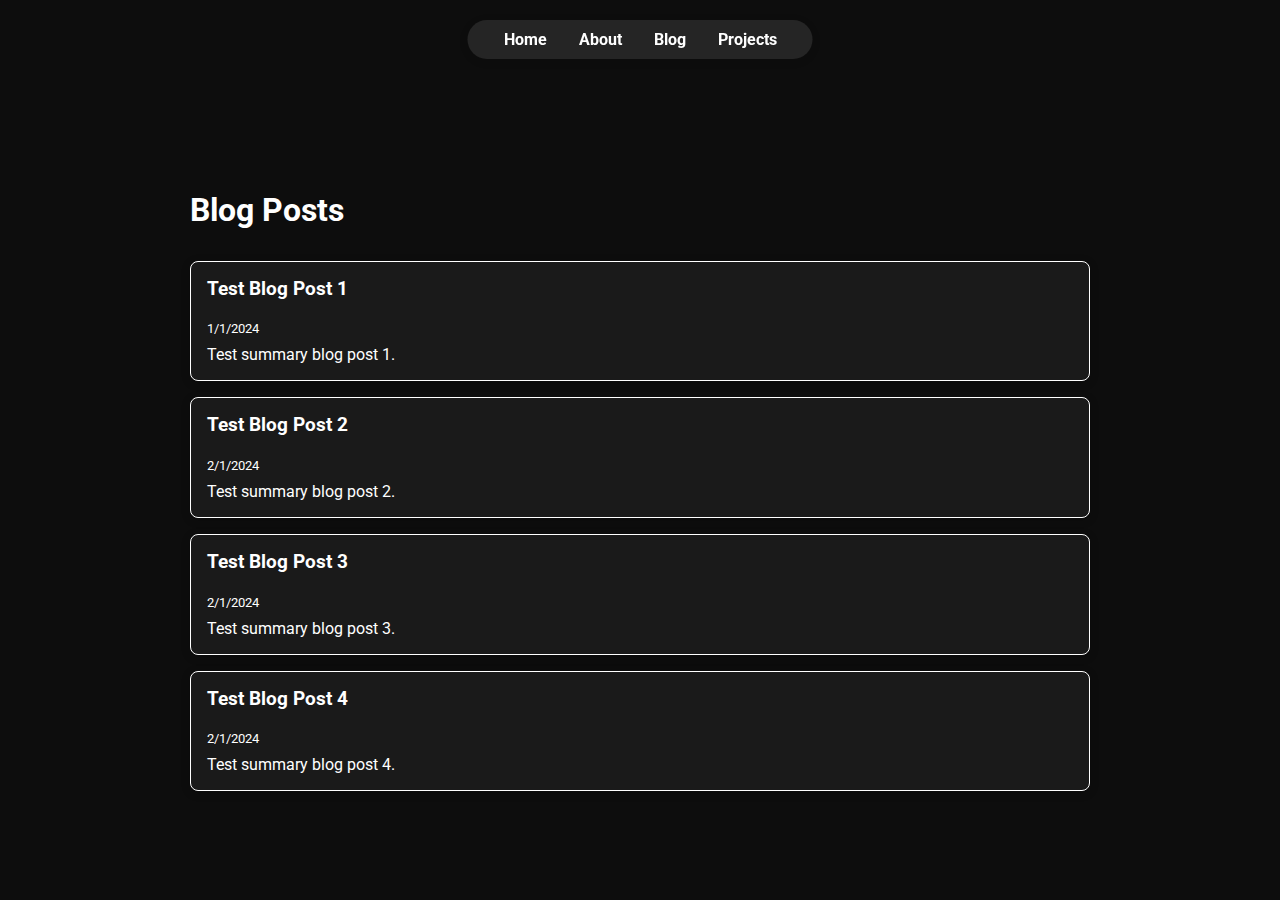
<file: blog/index.html>
<!DOCTYPE html>
<html lang="en">
<head>
    <meta charset="UTF-8">
    <meta name="viewport" content="width=device-width, initial-scale=1.0">
    <title>Blog - Chandler Brown's Portfolio</title>
    <link rel="stylesheet" href="https://cdnjs.cloudflare.com/ajax/libs/font-awesome/5.15.3/css/all.min.css">
    <link href="https://fonts.googleapis.com/css2?family=Roboto:wght@400;700&display=swap" rel="stylesheet">
    <link rel="stylesheet" href="../css/styles.css">
</head>
<body>
    <header>
        <nav class="navbar">
            <ul>
                <li><a href="../index.html#home">Home</a></li>
                <li><a href="../index.html#about">About</a></li>
                <li><a href="index.html">Blog</a></li>
                <li><a href="../index.html#projects">Projects</a></li>
            </ul>
        </nav>
    </header>
    <main>
        <section class="content-section">
            <div class="container">
                <h2>Blog Posts</h2>
                <div class="vertical-card-container" id="blog-posts">
                    <!-- Blog posts will be injected here -->
                </div>
            </div>
        </section>
    </main>
    <script src="../js/scripts.js"></script>
</body>
</html>
</file>
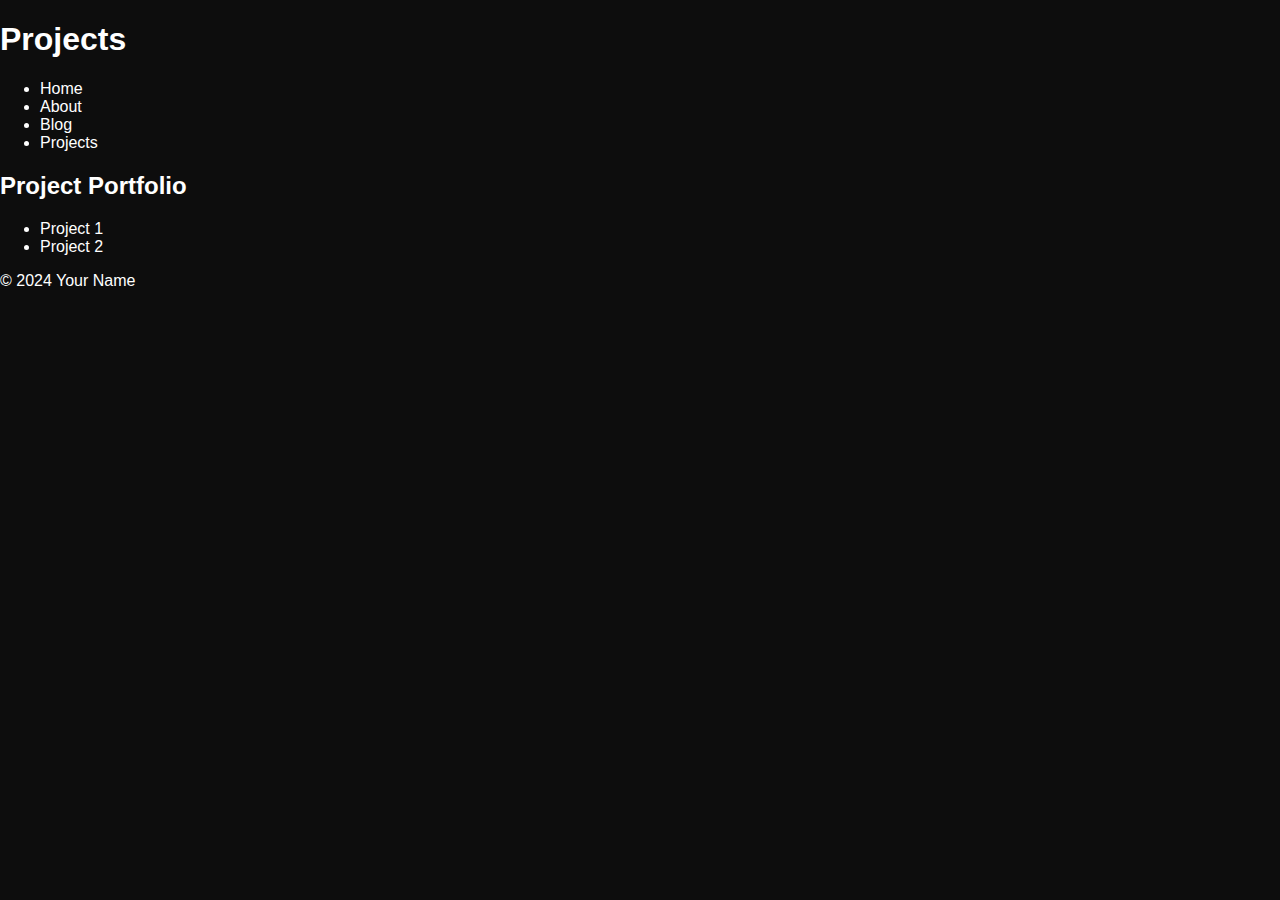
<file: projects/index.html>
<!DOCTYPE html>
<html lang="en">
<head>
    <meta charset="UTF-8">
    <meta name="viewport" content="width=device-width, initial-scale=1.0">
    <title>Projects - My Portfolio</title>
    <link rel="stylesheet" href="../css/styles.css">
</head>
<body>
    <header>
        <h1>Projects</h1>
        <nav>
            <ul>
                <li><a href="../index.html">Home</a></li>
                <li><a href="../about.html">About</a></li>
                <li><a href="../blog/index.html">Blog</a></li>
                <li><a href="index.html">Projects</a></li>
            </ul>
        </nav>
    </header>
    <main>
        <section>
            <h2>Project Portfolio</h2>
            <ul>
                <li><a href="project1.html">Project 1</a></li>
                <li><a href="project2.html">Project 2</a></li>
            </ul>
        </section>
    </main>
    <footer>
        <p>&copy; 2024 Your Name</p>
    </footer>
    <script src="../js/scripts.js"></script>
</body>
</html>
</file>
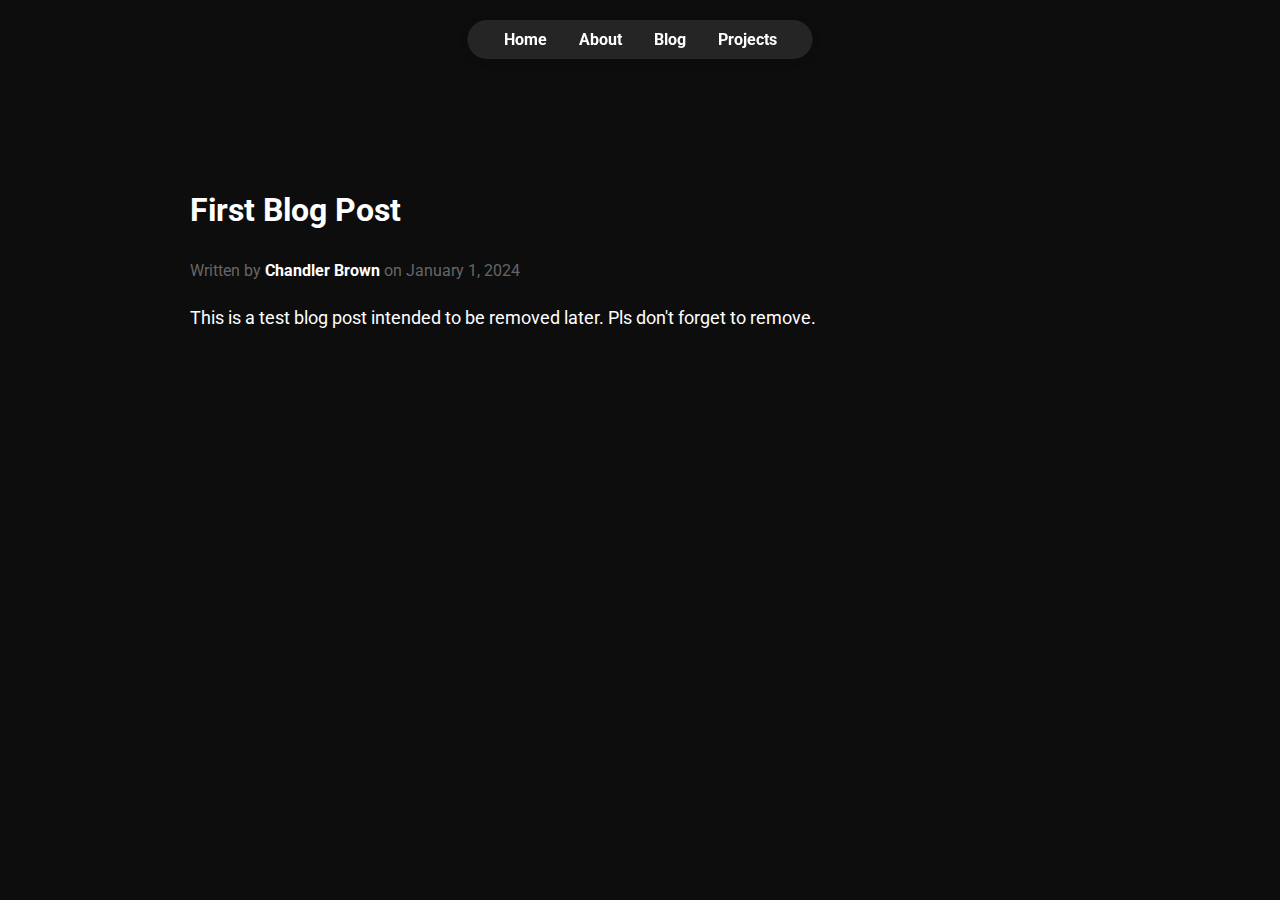
<file: blog/post1.html>
<!DOCTYPE html>
<html lang="en">
<head>
    <meta charset="UTF-8">
    <meta name="viewport" content="width=device-width, initial-scale=1.0">
    <title>First Blog Post - Chandler Brown's Portfolio</title>
    <link rel="stylesheet" href="https://cdnjs.cloudflare.com/ajax/libs/font-awesome/5.15.3/css/all.min.css">
    <link href="https://fonts.googleapis.com/css2?family=Roboto:wght@400;700&display=swap" rel="stylesheet">
    <link rel="stylesheet" href="../css/styles.css">
</head>
<body>
    <header>
        <nav class="navbar">
            <ul>
                <li><a href="../index.html#home">Home</a></li>
                <li><a href="../index.html#about">About</a></li>
                <li><a href="index.html">Blog</a></li>
                <li><a href="../index.html#projects">Projects</a></li>
            </ul>
        </nav>
    </header>
    <main>
        <section class="content-section">
            <div class="container">
                <h2 class="blog-title">First Blog Post</h2>
                <p class="blog-info">
                    Written by <span class="author">Chandler Brown</span> on <time datetime="2024-01-01">January 1, 2024</time>
                </p>
                <article>
                    <p>This is a test blog post intended to be removed later. Pls don't forget to remove.</p>
                </article>
            </div>
        </section>
    </main>
    <script src="../js/scripts.js"></script>
</body>
</html>
</file>
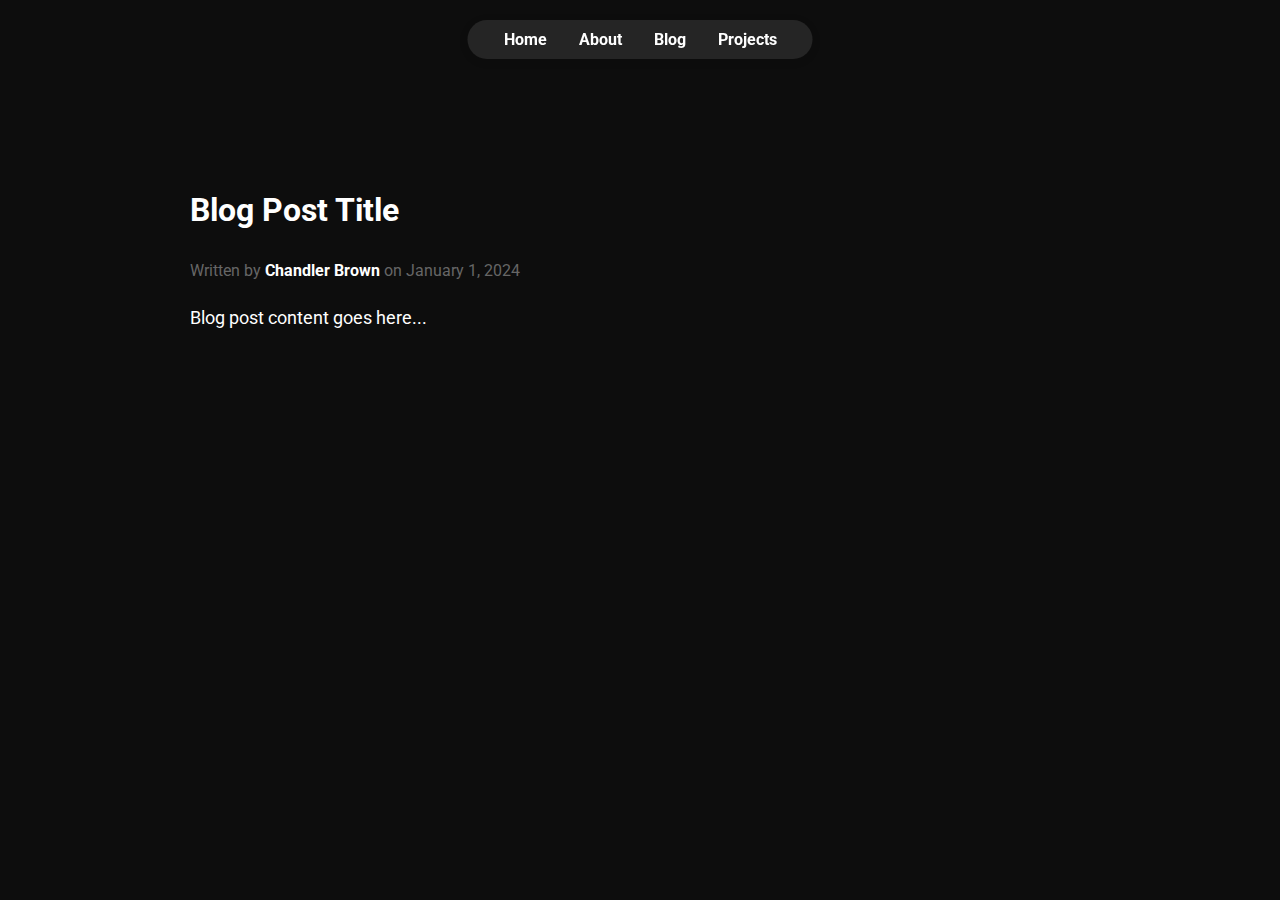
<file: blog/template.html>
<!DOCTYPE html>
<html lang="en">
<head>
    <meta charset="UTF-8">
    <meta name="viewport" content="width=device-width, initial-scale=1.0">
    <title>Blog Post Title - Chandler Brown's Portfolio</title>
    <link rel="stylesheet" href="https://cdnjs.cloudflare.com/ajax/libs/font-awesome/5.15.3/css/all.min.css">
    <link href="https://fonts.googleapis.com/css2?family=Roboto:wght@400;700&display=swap" rel="stylesheet">
    <link rel="stylesheet" href="../css/styles.css">
</head>
<body>
    <header>
        <nav class="navbar">
            <ul>
                <li><a href="../index.html#home">Home</a></li>
                <li><a href="../index.html#about">About</a></li>
                <li><a href="index.html">Blog</a></li>
                <li><a href="../index.html#projects">Projects</a></li>
            </ul>
        </nav>
    </header>
    <main>
        <section class="content-section">
            <div class="container">
                <h2 class="blog-title">Blog Post Title</h2>
                <p class="blog-info">
                    Written by <span class="author">Chandler Brown</span> on <time datetime="2024-01-01">January 1, 2024</time>
                </p>
                <article>
                    <p>Blog post content goes here...</p>
                    <!-- Add more paragraphs, images, or other content as needed -->
                </article>
            </div>
        </section>
    </main>
    <script src="../js/scripts.js"></script>
</body>
</html>
</file>
<file: css/styles.css>
/* Global Styles */
body {
    font-family: 'Roboto', sans-serif;
    margin: 0;
    padding: 0;
    background-color: #0d0d0d;
    color: #ffffff;
    scroll-behavior: smooth;
}

/* Navbar Styles */
.navbar {
    position: fixed;
    top: 20px;
    left: 50%;
    transform: translateX(-50%);
    background-color: rgba(255, 255, 255, 0.1);
    border-radius: 25px;
    padding: 10px 20px;
    box-shadow: 0 2px 10px rgba(0, 0, 0, 0.1);
    z-index: 1000;
}

.navbar ul {
    list-style: none;
    padding: 0;
    display: flex;
    margin: 0;
}

.navbar ul li {
    margin: 0 1em;
}

.navbar ul li a {
    color: white;
    text-decoration: none;
    font-weight: bold;
    transition: color 0.3s;
}

.navbar ul li a:hover {
    color: #007bff;
}

/* Hero Section Styles */
.hero {
    position: relative;
    height: 100vh;
    color: white;
    display: flex;
    align-items: center;
    justify-content: center;
    text-align: center;
    background: #0d0d0d;
}

#particles-js {
    position: absolute;
    width: 100%;
    height: 100%;
    z-index: 1;
}

.hero .container {
    position: relative;
    z-index: 2;
}

.hero h2 {
    font-size: 3em;
    margin-bottom: 0.5em;
}

.hero p {
    font-size: 1.2em;
    margin-bottom: 1em;
}

.btn-group {
    display: flex;
    justify-content: center; 
    gap: 1em;
}

.btn {
    background-color: #2a2a2a; 
    color: white; 
    padding: 0.5em 1.5em;
    text-decoration: none;
    border-radius: 5px;
    transition: background-color 0.3s, color 0.3s;
}

.btn:hover {
    background-color: #444444; 
    color: white; 
}

/* Content Section Styles */
.content-section {
    padding: 4em 1em;
    margin: 2em 0;
    border-radius: 8px;
    text-align: left;
    margin-top: 100px; 
}

.content-section .container {
    max-width: 900px;
    margin: auto;
    text-align: left;
}

.content-section h2 {
    font-size: 2em;
    margin-bottom: 1em;
}

.vertical-card-container {
    display: flex;
    flex-direction: column;
    gap: 1em;
}

.card-container {
    display: flex;
    flex-wrap: wrap;
    gap: 1em;
}

.card {
    background-color: #1a1a1a;
    border: 1px solid #ffffff;
    padding: 1em;
    border-radius: 8px;
    flex: 1;
    max-width: 100%; /* Make the card take full width */
    box-shadow: 0 2px 10px rgba(0, 0, 0, 0.2);
    transition: transform 0.3s, box-shadow 0.3s;
    overflow: hidden;
}

.card img {
    width: 100%;
    height: auto;
    border-bottom: 1px solid #ffffff;
}

.card-content {
    padding: 1em;
}

.card h3 {
    margin-top: 0;
    color: #ffffff;
}

.card p {
    margin: 0.5em 0 0;
    color: #ffffff;
}

.card:hover {
    transform: translateY(-5px);
    box-shadow: 0 4px 15px rgba(0, 0, 0, 0.3);
}

/* Background particles container */
#background-particles {
    position: absolute;
    top: 100vh;
    width: 100%;
    z-index: -100; 
}

/* Blog Post Styles */
.blog-title {
    font-size: 2.5em;
    margin-bottom: 0.5em;
}

.blog-info {
    font-size: 1em;
    color: #666;
    margin-bottom: 1.5em;
}

.blog-info .author {
    font-weight: bold;
    color: #ffffff;
}

article {
    line-height: 1.6;
    font-size: 1.1em;
    color: #ffffff;
}

/* Link Styles */
a {
    color: #ffffff; 
    text-decoration: none;
}

a:hover {
    color: #ffffff;
}

a:visited {
    color: #ffffff; 
}
</file>
